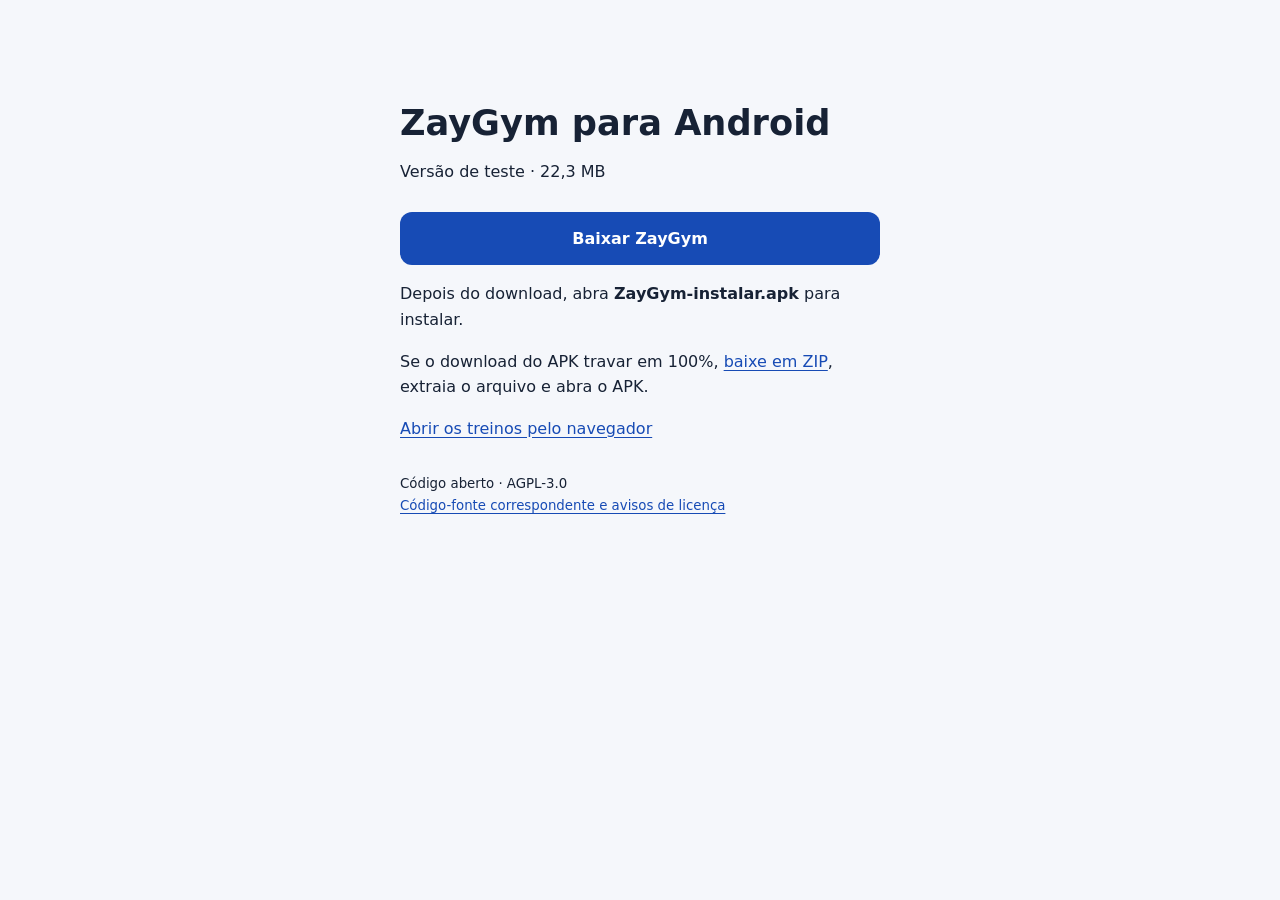
<file: index.html>
<!doctype html>
<html lang="pt-BR"><head><meta charset="utf-8">
<meta name="viewport" content="width=device-width,initial-scale=1">
<title>Baixar ZayGym</title>
<meta name="description" content="Download do ZayGym para Android. Versão de teste.">
<style>
:root{color-scheme:light;font-family:system-ui,sans-serif;color:#172235;background:#f5f7fb}
body{margin:0;padding:32px 20px}main{max-width:480px;margin:8vh auto}
h1{font-size:2.2rem;line-height:1.1;margin:0 0 16px}p{line-height:1.6}
a{color:#174bb5;text-underline-offset:3px}a:focus-visible{outline:3px solid #174bb5;outline-offset:5px}
.download{display:block;padding:17px 20px;background:#174bb5;color:white;text-align:center;
border-radius:12px;font-weight:700;text-decoration:none;margin:28px 0 16px}
.download:hover{background:#103b91}small{display:block;line-height:1.6;margin-top:32px}
::selection{background:#c9dcff;color:#172235}
</style></head><body><main>
<h1>ZayGym para Android</h1>
<p>Versão de teste · 22,3 MB</p>
<a class="download" href="ZayGym-instalar.apk" download="ZayGym-instalar.apk">Baixar ZayGym</a>
<p>Depois do download, abra <strong>ZayGym-instalar.apk</strong> para instalar.</p>
<p>Se o download do APK travar em 100%, <a href="ZayGym-instalar.zip" download>baixe em ZIP</a>,
extraia o arquivo e abra o APK.</p>
<p><a href="app/">Abrir os treinos pelo navegador</a></p>
<small>Código aberto · AGPL-3.0<br>
<a href="https://github.com/systemzayu-hub/ZayGym/releases/download/android-teste-2026-10-14/ZayGym-source-2026-10-14.zip">Código-fonte correspondente e avisos de licença</a></small>
</main></body></html>
</file>
